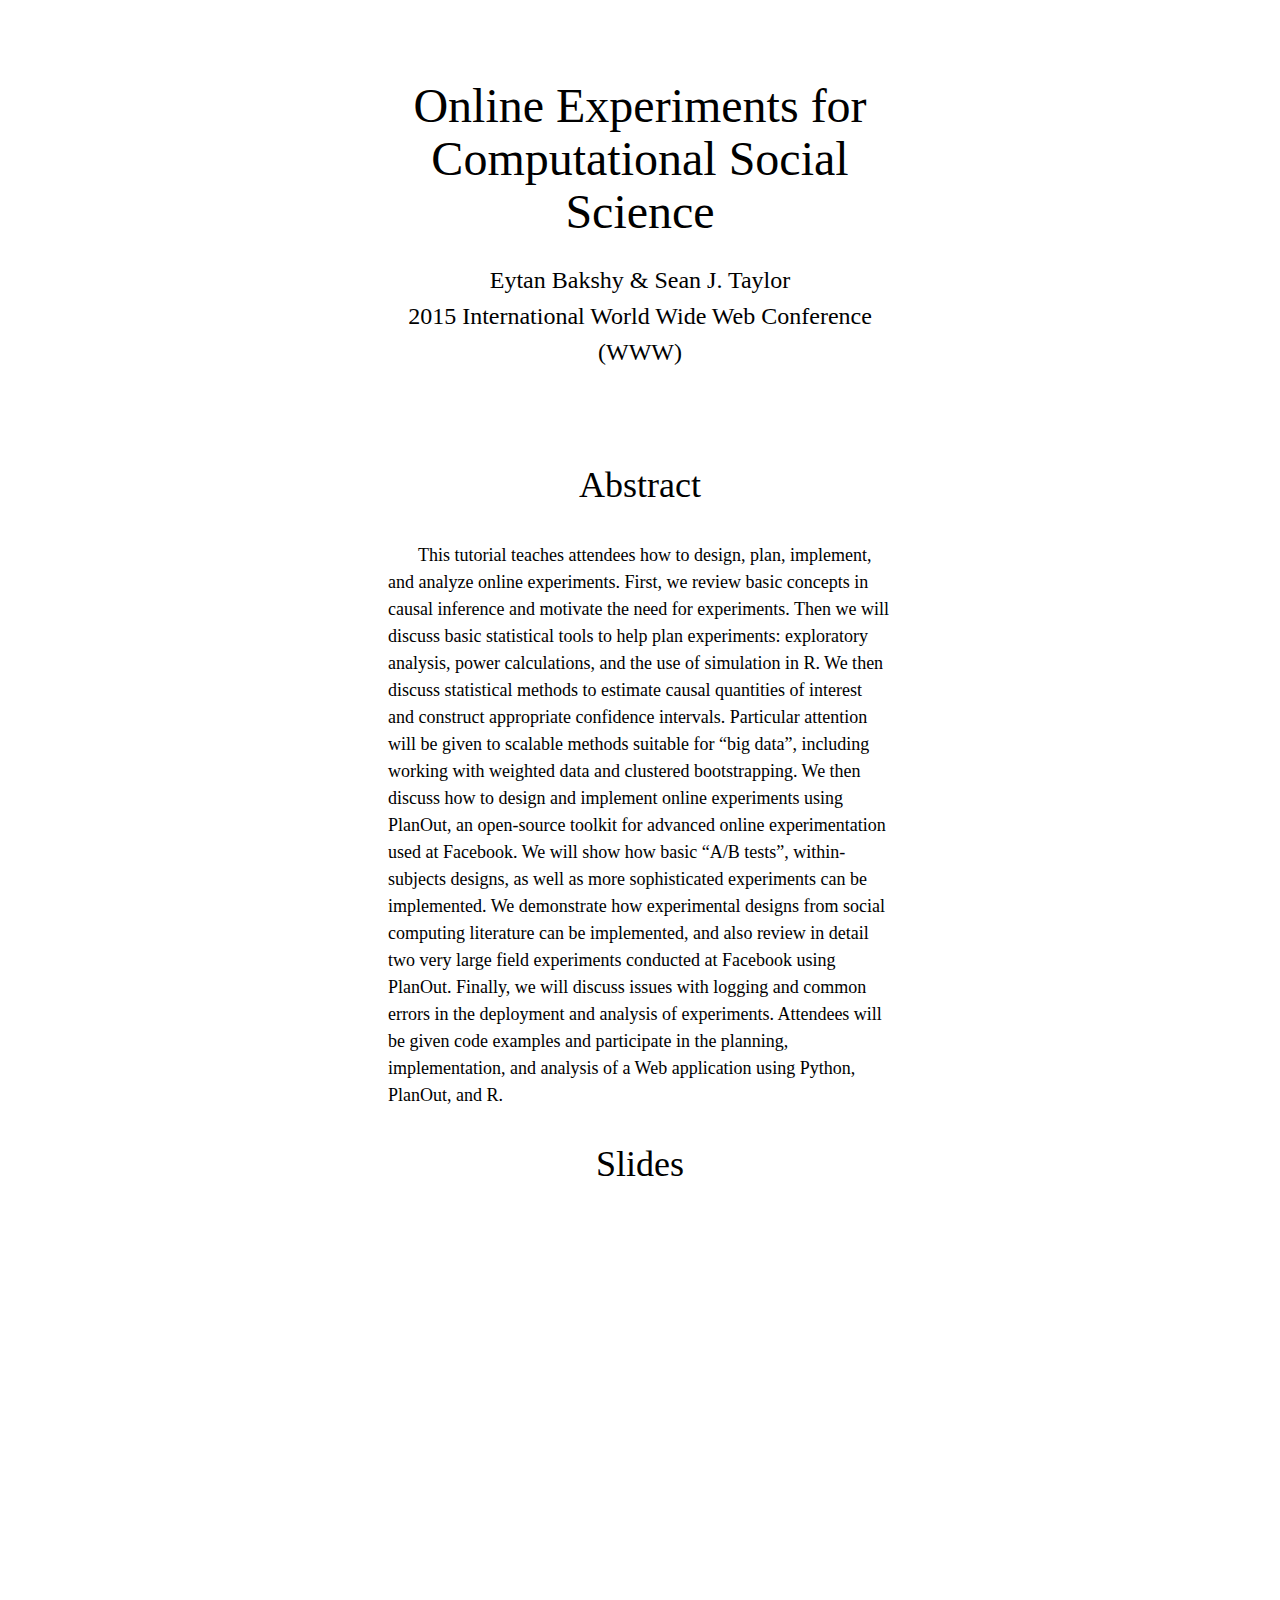
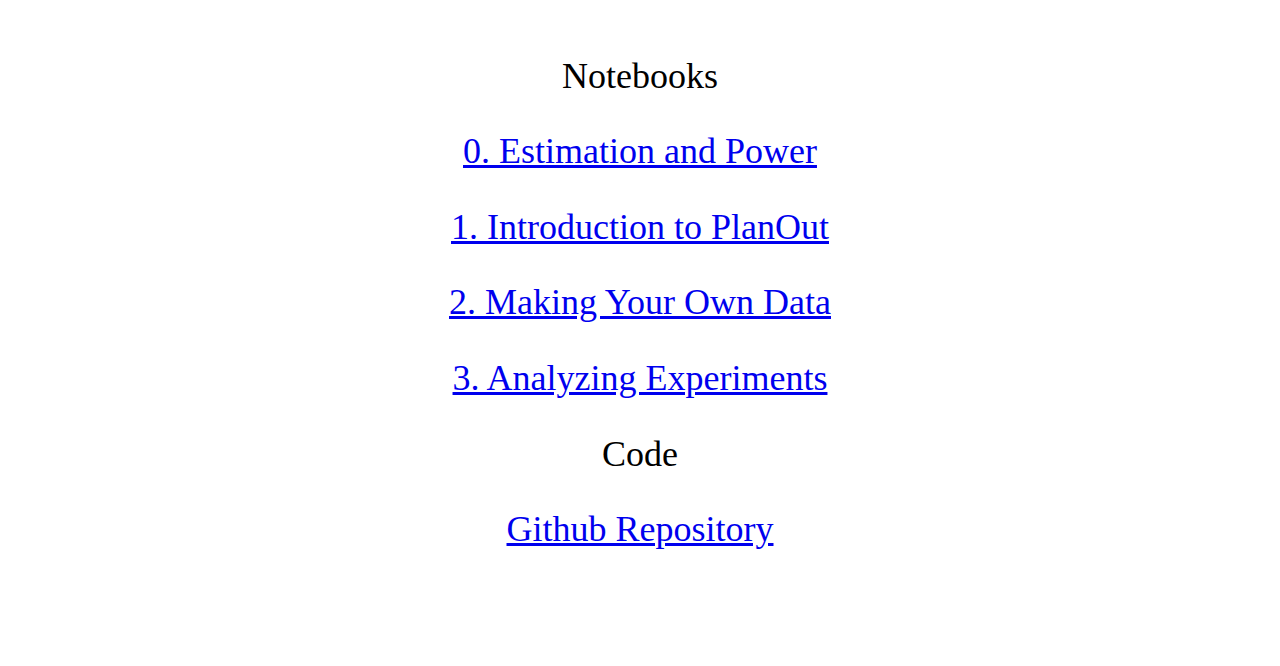
<file: index.html>
<html>
  <head>
    <meta charset="utf-8"/>
    <meta name="generator" content="http://dreamwriter.io"/>
    <style type="text/css">
        @page {
            margin: 0.8cm;
        }

        ::selection {
            background: #e0e0e0;
            color: inherit;
            text-shadow: inherit;
        }

        ::-moz-selection {
            background: #e0e0e0;
            color: inherit;
            text-shadow: inherit;
        }

        body {
            font-size: 12px;
            color: black;
            font-family: Georgia, PT Serif, Times New Roman, serif;
            overflow-x: visible;
            width: 42em;
            padding: 6em 1.5em 6em 1.5em;
            margin-left: auto;
            margin-right: auto;
            word-wrap: break-word;
        }

        h1, h2, h3, h4 {
            font-weight: normal;
            font-family: inherit;
            text-align: center;
            margin: 0;
            line-height: 1.1em;
        }

        h1 {
            margin-bottom: 24px;
            font-size: 48px;
        }

        h2 {
            font-size: 36px;
            margin-top: 36px;
            margin-bottom: 36px;
            page-break-before: always;
        }

        h3 {
            font-size: 24px;
            margin-bottom: 96px;
            line-height: 1.5em;
        }

        p, div {
            font-family: inherit;
            text-indent: 30px;
            margin: 0;
            line-height: 1.5em;
            font-size: 18px;
        }

        p > *, div > * {
            text-indent: 0;
        }

        hr {
            width: 20%;
            margin-top: 24px;
            margin-bottom: 24px;
            margin-left: auto;
            margin-right: auto;
            background-color: black;
        }

        blockquote {
            margin-left: 1em;
            page-break-inside: avoid;
        }
    </style>
  </head>
  <body><h1 id="edit-title" contenteditable="false" class="Medium Medium-inline" spellcheck="false">Online Experiments for Computational Social Science</h1>

<h3>Eytan Bakshy & Sean J. Taylor <br>
    2015 International World Wide Web Conference (WWW)</h3>

<h2 id="edit-chapter-heading-d0537b4fcd7fc266db9e1b7ceedac9dbdc9ba98f" class="chapter-heading Medium Medium-inline" contenteditable="false" spellcheck="false">Abstract</h2>

<div id="edit-description" contenteditable="false" class="Medium Medium-inline" spellcheck="false">
This tutorial teaches attendees how to design, plan, implement, and analyze online experiments. First, we review basic concepts in causal inference and motivate the need for experiments. Then we will discuss basic statistical tools to help plan experiments: exploratory analysis, power calculations, and the use of simulation in R. We then discuss statistical methods to estimate causal quantities of interest and construct appropriate confidence intervals. Particular attention will be given to scalable methods suitable for “big data”, including working with weighted data and clustered bootstrapping. We then discuss how to design and implement online experiments using PlanOut, an open-source toolkit for advanced online experimentation used at Facebook. We will show how basic “A/B tests”, within-subjects designs, as well as more sophisticated experiments can be implemented. We demonstrate how experimental designs from social computing literature can be implemented, and also review in detail two very large field experiments conducted at Facebook using PlanOut. Finally, we will discuss issues with logging and common errors in the deployment and analysis of experiments. Attendees will be given code examples and participate in the planning, implementation, and analysis of a Web application using Python, PlanOut, and R.
</div>

<h2 id="edit-chapter-heading-d0537b4fcd7fc266db9e1b7ceedac9dbdc9ba98f" class="chapter-heading Medium Medium-inline" contenteditable="false" spellcheck="false">Slides</h2>

<iframe src="https://www.slideshare.net/slideshow/embed_code/key/hyAosOIMd7SHjt" width="476" height="400" frameborder="0" marginwidth="0" marginheight="0" scrolling="no"></iframe>

<h2 id="edit-chapter-heading-d0537b4fcd7fc266db9e1b7ceedac9dbdc9ba98f" class="chapter-heading Medium Medium-inline" contenteditable="false" spellcheck="false">Notebooks</h2>

<div id="edit-chapter-body-d0537b4fcd7fc266db9e1b7ceedac9dbdc9ba98f" class="chapter-body Medium Medium-rich" contenteditable="false" spellcheck="false"></div>

<h2 id="edit-chapter-heading-d0537b4fcd7fc266db9e1b7ceedac9dbdc9ba98f" class="chapter-heading Medium Medium-inline" contenteditable="false" spellcheck="false"><a href="slides/0-estimation-and-power.slides.html">0. Estimation and Power</a></h2>

<div id="edit-chapter-body-d0537b4fcd7fc266db9e1b7ceedac9dbdc9ba98f" class="chapter-body Medium Medium-rich" contenteditable="false" spellcheck="false"></div>

<h2 id="edit-chapter-heading-d0537b4fcd7fc266db9e1b7ceedac9dbdc9ba98f" class="chapter-heading Medium Medium-inline" contenteditable="false" spellcheck="false"><a href="slides/1-planout-intro.slides.html">1. Introduction to PlanOut</a></h2>

<div id="edit-chapter-body-d0537b4fcd7fc266db9e1b7ceedac9dbdc9ba98f" class="chapter-body Medium Medium-rich" contenteditable="false" spellcheck="false"></div>

<h2 id="edit-chapter-heading-d0537b4fcd7fc266db9e1b7ceedac9dbdc9ba98f" class="chapter-heading Medium Medium-inline" contenteditable="false" spellcheck="false"><a href="slides/2-making-your-own-data.slides.html">2. Making Your Own Data</a></h2>

<div id="edit-chapter-body-d0537b4fcd7fc266db9e1b7ceedac9dbdc9ba98f" class="chapter-body Medium Medium-rich" contenteditable="false" spellcheck="false"></div>

<h2 id="edit-chapter-heading-d0537b4fcd7fc266db9e1b7ceedac9dbdc9ba98f" class="chapter-heading Medium Medium-inline" contenteditable="false" spellcheck="false"><a href="slides/4-analyzing-experiments.slides.html">3. Analyzing Experiments</a></h2>

<div id="edit-chapter-body-d0537b4fcd7fc266db9e1b7ceedac9dbdc9ba98f" class="chapter-body Medium Medium-rich" contenteditable="false" spellcheck="false"></div>

<h2 id="edit-chapter-heading-d0537b4fcd7fc266db9e1b7ceedac9dbdc9ba98f" class="chapter-heading Medium Medium-inline" contenteditable="false" spellcheck="false">Code</h2>

<h2 id="edit-chapter-heading-d0537b4fcd7fc266db9e1b7ceedac9dbdc9ba98f" class="chapter-heading Medium Medium-inline" contenteditable="false" spellcheck="false"><a href="http://github.com/eytan/www-15-tutorial">Github Repository</a></h2>

</body>
</html>
</file>
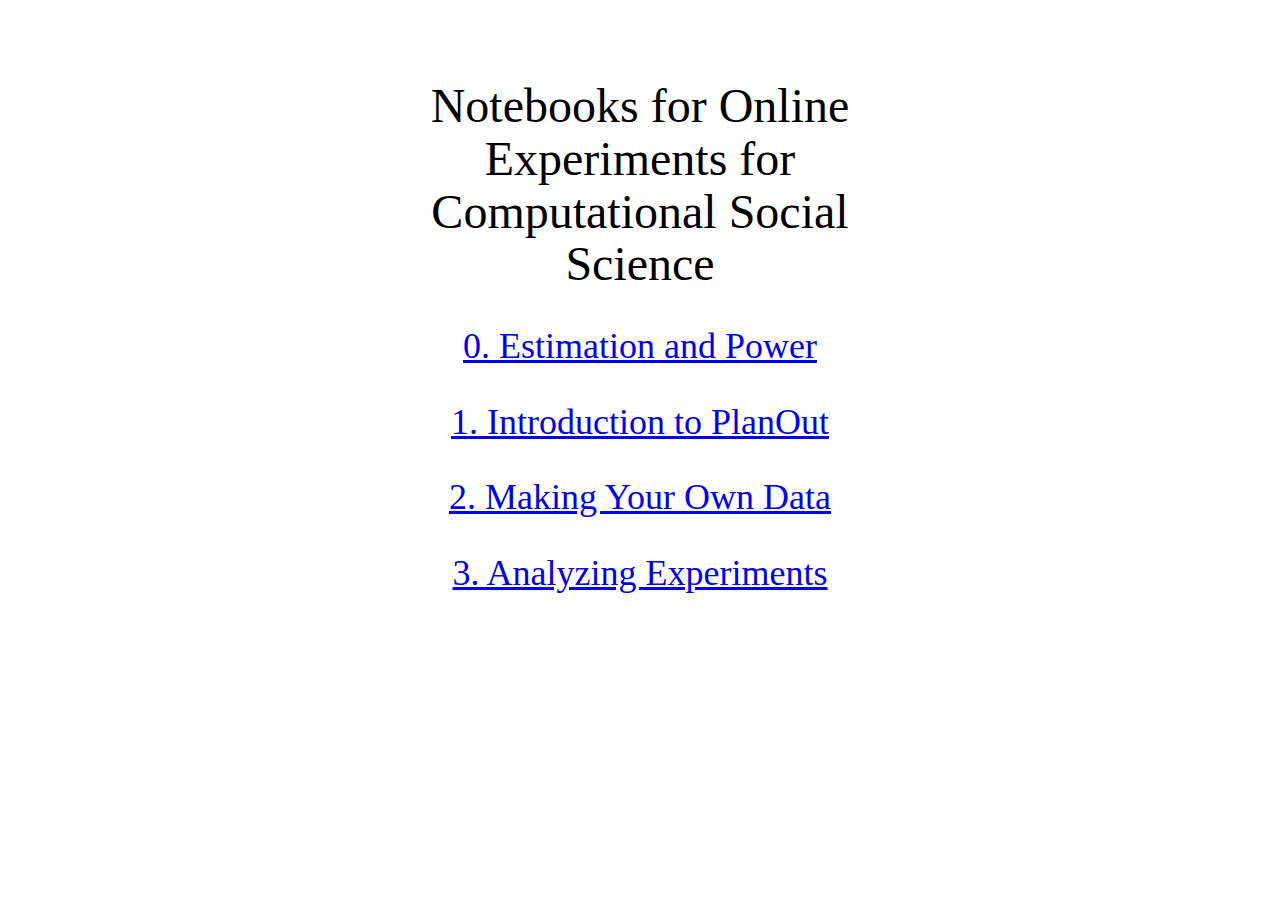
<file: slides/index.html>
<html>
  <head>
    <meta charset="utf-8"/>
    <meta name="generator" content="http://dreamwriter.io"/>
    <style type="text/css">
        @page {
            margin: 0.8cm;
        }

        ::selection {
            background: #e0e0e0;
            color: inherit;
            text-shadow: inherit;
        }

        ::-moz-selection {
            background: #e0e0e0;
            color: inherit;
            text-shadow: inherit;
        }

        body {
            font-size: 12px;
            color: black;
            font-family: Georgia, PT Serif, Times New Roman, serif;
            overflow-x: visible;
            width: 42em;
            padding: 6em 1.5em 6em 1.5em;
            margin-left: auto;
            margin-right: auto;
            word-wrap: break-word;
        }

        h1, h2, h3, h4 {
            font-weight: normal;
            font-family: inherit;
            text-align: center;
            margin: 0;
            line-height: 1.1em;
        }

        h1 {
            margin-bottom: 24px;
            font-size: 48px;
        }

        h2 {
            font-size: 36px;
            margin-top: 36px;
            margin-bottom: 36px;
            page-break-before: always;
        }

        h3 {
            font-size: 24px;
            margin-bottom: 96px;
            line-height: 1.5em;
        }

        p, div {
            font-family: inherit;
            text-indent: 30px;
            margin: 0;
            line-height: 1.5em;
            font-size: 18px;
        }

        p > *, div > * {
            text-indent: 0;
        }

        hr {
            width: 20%;
            margin-top: 24px;
            margin-bottom: 24px;
            margin-left: auto;
            margin-right: auto;
            background-color: black;
        }

        blockquote {
            margin-left: 1em;
            page-break-inside: avoid;
        }
    </style>
  </head>
  <body><h1 id="edit-title" contenteditable="false" class="Medium Medium-inline" spellcheck="false">Notebooks for Online Experiments for Computational Social Science</h1>

<div id="edit-description" contenteditable="false" class="Medium Medium-inline" spellcheck="false"></div>

<h2 id="edit-chapter-heading-d0537b4fcd7fc266db9e1b7ceedac9dbdc9ba98f" class="chapter-heading Medium Medium-inline" contenteditable="false" spellcheck="false"><a href="0-estimation-and-power.slides.html">0. Estimation and Power</a></h2>

<div id="edit-chapter-body-d0537b4fcd7fc266db9e1b7ceedac9dbdc9ba98f" class="chapter-body Medium Medium-rich" contenteditable="false" spellcheck="false"></div>

<h2 id="edit-chapter-heading-d0537b4fcd7fc266db9e1b7ceedac9dbdc9ba98f" class="chapter-heading Medium Medium-inline" contenteditable="false" spellcheck="false"><a href="1-planout-intro.slides.html">1. Introduction to PlanOut</a></h2>

<div id="edit-chapter-body-d0537b4fcd7fc266db9e1b7ceedac9dbdc9ba98f" class="chapter-body Medium Medium-rich" contenteditable="false" spellcheck="false"></div>

<h2 id="edit-chapter-heading-d0537b4fcd7fc266db9e1b7ceedac9dbdc9ba98f" class="chapter-heading Medium Medium-inline" contenteditable="false" spellcheck="false"><a href="2-making-your-own-data.slides.html">2. Making Your Own Data</a></h2>

<div id="edit-chapter-body-d0537b4fcd7fc266db9e1b7ceedac9dbdc9ba98f" class="chapter-body Medium Medium-rich" contenteditable="false" spellcheck="false"></div>

<h2 id="edit-chapter-heading-d0537b4fcd7fc266db9e1b7ceedac9dbdc9ba98f" class="chapter-heading Medium Medium-inline" contenteditable="false" spellcheck="false"><a href="4-analyzing-experiments.slides.html">3. Analyzing Experiments</a></h2>

<div id="edit-chapter-body-d0537b4fcd7fc266db9e1b7ceedac9dbdc9ba98f" class="chapter-body Medium Medium-rich" contenteditable="false" spellcheck="false"></div>

</body>
</html>
</file>
